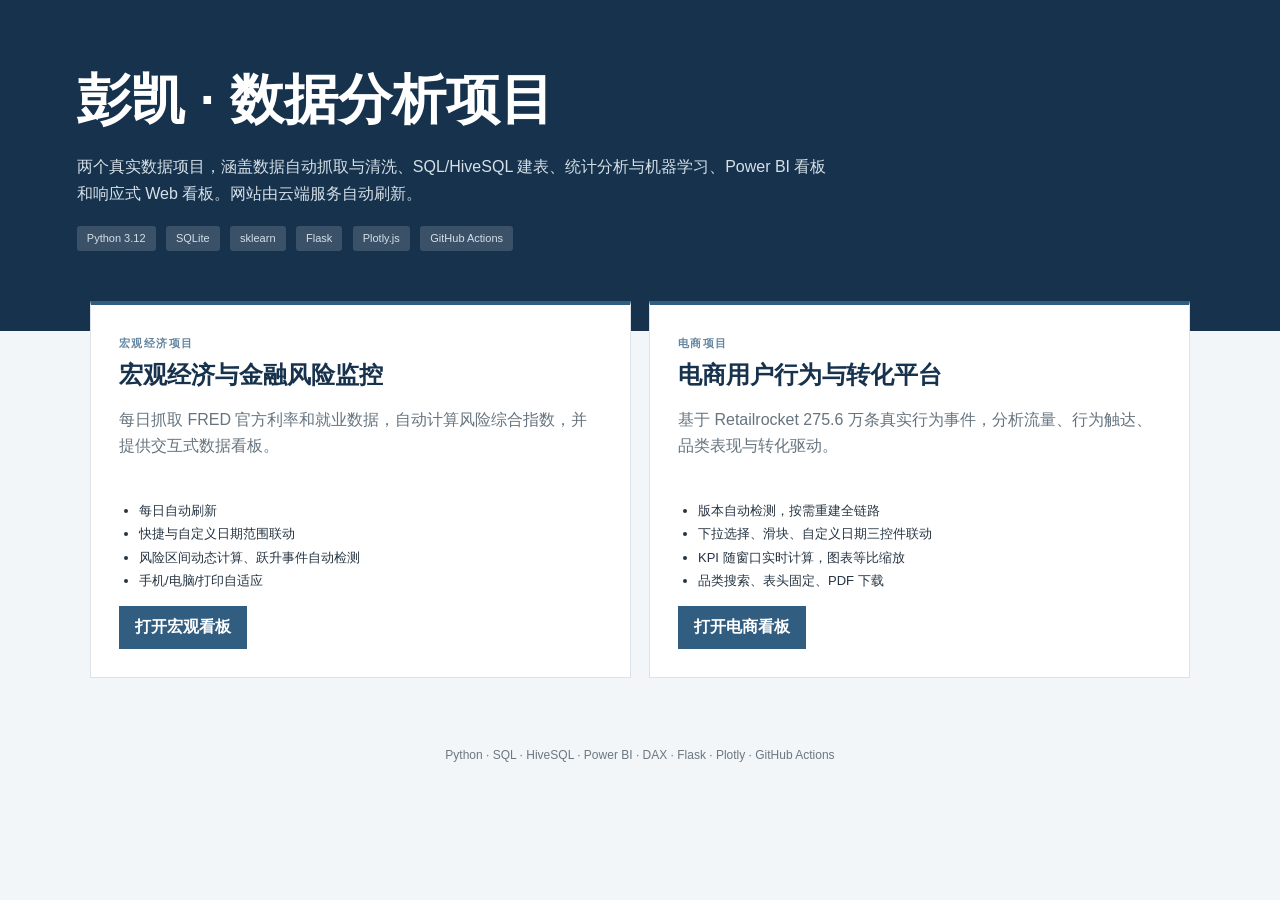
<file: site/index.html>
<!doctype html>
<html lang="zh-CN">
<head>
  <meta charset="utf-8">
  <meta name="viewport" content="width=device-width,initial-scale=1">
  <title>彭凯 · 数据分析项目</title>
  <style>
    *{box-sizing:border-box}body{margin:0;background:#f3f6f8;color:#263442;font-family:"Microsoft YaHei","PingFang SC",Arial,sans-serif}
    header{padding:64px max(6vw,28px);color:white;background:#17324d}header p{max-width:760px;color:#d5e0e7;line-height:1.7}h1{font-size:clamp(32px,5vw,54px);margin:0}
    main{width:min(1100px,90vw);margin:-30px auto 50px;display:grid;grid-template-columns:1fr 1fr;gap:18px}
    article{padding:28px;background:white;border:1px solid #dce3e8;border-top:4px solid #315d80}
    article span{color:#6385a0;font-size:11px;font-weight:700;letter-spacing:1.4px}
    h2{color:#17324d;margin:8px 0 10px}article p{min-height:76px;color:#66747f;line-height:1.65}
    a{display:inline-block;padding:11px 16px;color:white;background:#315d80;text-decoration:none;font-weight:700}
    ul{padding-left:20px;line-height:1.8;font-size:13px}
    .badge{display:inline-block;padding:3px 10px;margin-right:6px;background:#eaf1f5;color:#315d80;font-size:11px;border-radius:3px}
    footer{text-align:center;padding:20px;color:#6b7882;font-size:12px}
    @media(max-width:720px){main{grid-template-columns:1fr;margin-top:20px}article p{min-height:auto}}
  </style>
</head>
<body>
<header>
  <h1>彭凯 · 数据分析项目</h1>
  <p>两个真实数据项目，涵盖数据自动抓取与清洗、SQL/HiveSQL 建表、统计分析与机器学习、Power BI 看板和响应式 Web 看板。网站由云端服务自动刷新。</p>
  <p style="margin-top:12px">
    <span class="badge" style="background:rgba(255,255,255,.15);color:#d5e0e7">Python 3.12</span>
    <span class="badge" style="background:rgba(255,255,255,.15);color:#d5e0e7">SQLite</span>
    <span class="badge" style="background:rgba(255,255,255,.15);color:#d5e0e7">sklearn</span>
    <span class="badge" style="background:rgba(255,255,255,.15);color:#d5e0e7">Flask</span>
    <span class="badge" style="background:rgba(255,255,255,.15);color:#d5e0e7">Plotly.js</span>
    <span class="badge" style="background:rgba(255,255,255,.15);color:#d5e0e7">GitHub Actions</span>
  </p>
</header>
<main>
  <article>
    <span>宏观经济项目</span>
    <h2>宏观经济与金融风险监控</h2>
    <p>每日抓取 FRED 官方利率和就业数据，自动计算风险综合指数，并提供交互式数据看板。</p>
    <ul>
      <li>每日自动刷新</li>
      <li>快捷与自定义日期范围联动</li>
      <li>风险区间动态计算、跃升事件自动检测</li>
      <li>手机/电脑/打印自适应</li>
    </ul>
    <a href="./macro/">打开宏观看板</a>
  </article>
  <article>
    <span>电商项目</span>
    <h2>电商用户行为与转化平台</h2>
    <p>基于 Retailrocket 275.6 万条真实行为事件，分析流量、行为触达、品类表现与转化驱动。</p>
    <ul>
      <li>版本自动检测，按需重建全链路</li>
      <li>下拉选择、滑块、自定义日期三控件联动</li>
      <li>KPI 随窗口实时计算，图表等比缩放</li>
      <li>品类搜索、表头固定、PDF 下载</li>
    </ul>
    <a href="./ecommerce/">打开电商看板</a>
  </article>
</main>
<footer>Python · SQL · HiveSQL · Power BI · DAX · Flask · Plotly · GitHub Actions</footer>
</body>
</html>
</file>
